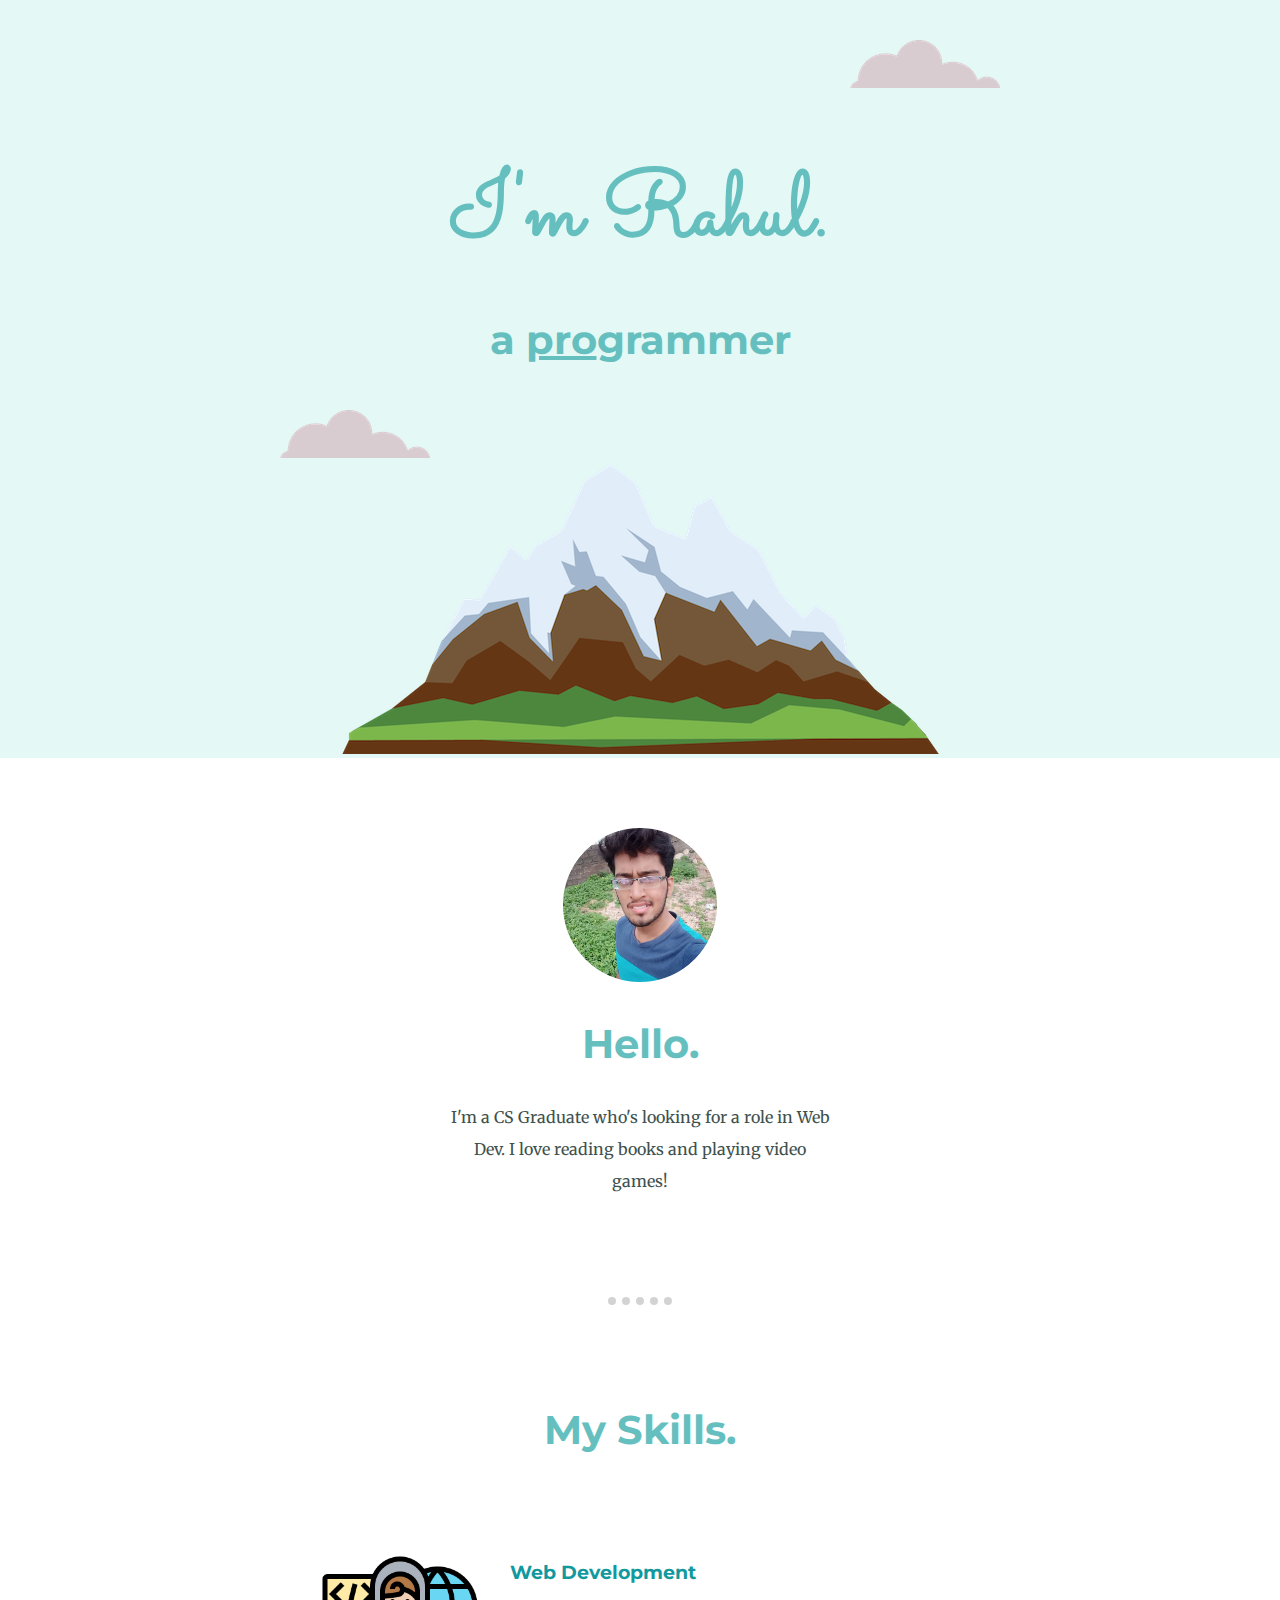
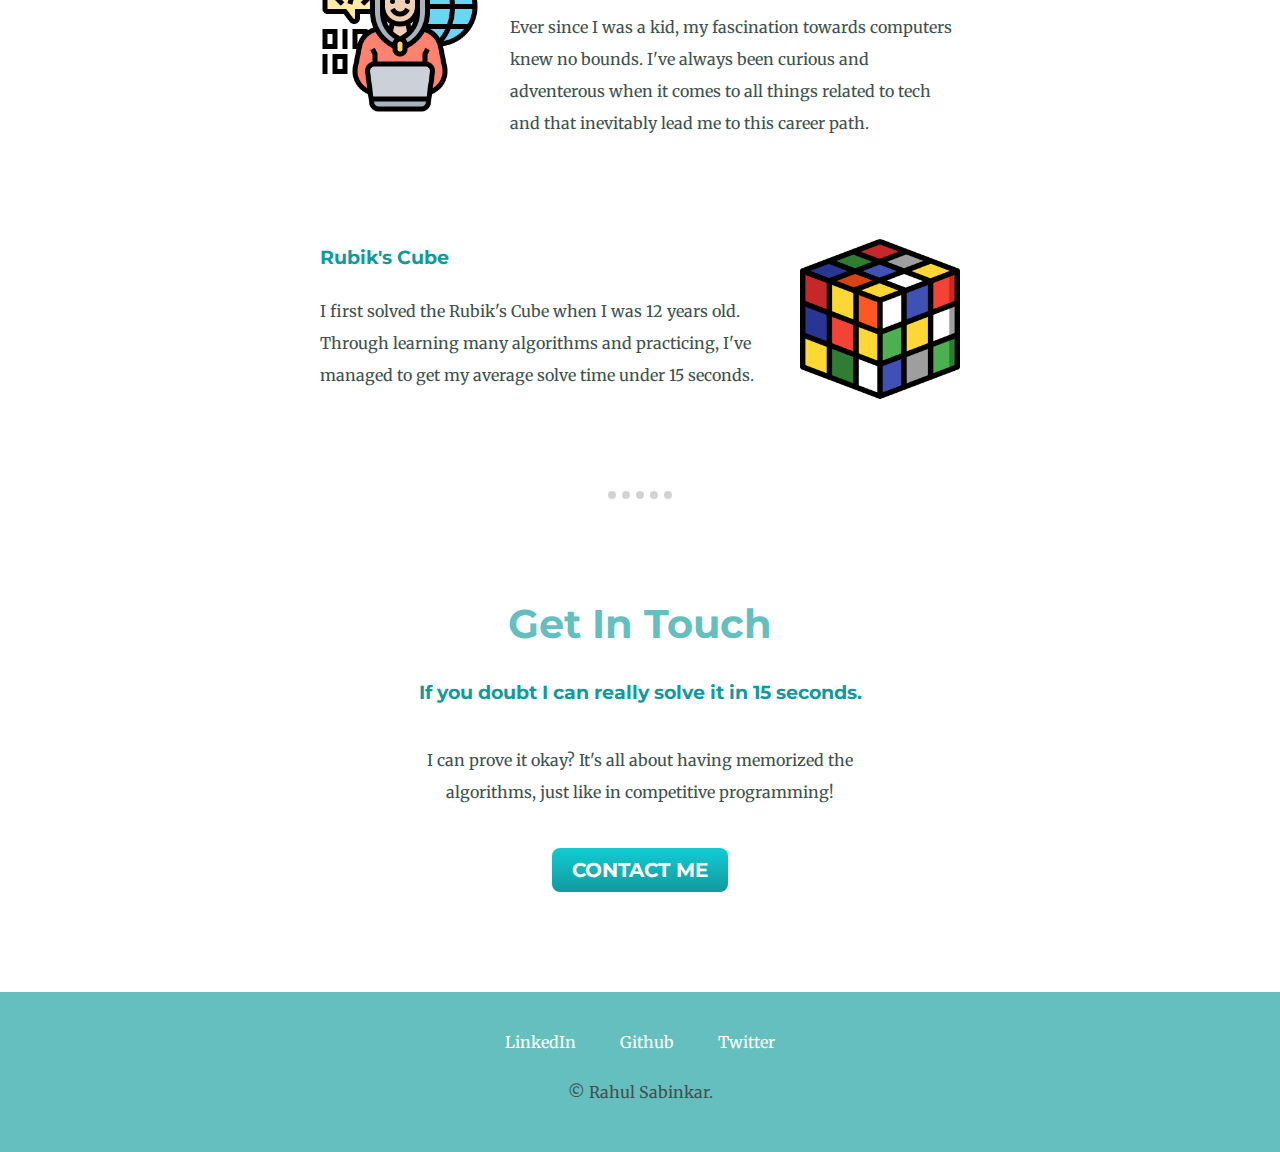
<file: index.html>
<!DOCTYPE html>
<html lang="en" dir="ltr">
  <head>
    <meta charset="utf-8" />
    <meta name="author" content="Rahul Sabinkar" />
    <meta name="description" content="Rahul Sabinkar's Portfolio Site" />
    <meta
      name="keywords"
      content="Portfolio, Resume, CV, Web Developer, Full Stack Web Developer, Front-End Web Developer, Back-End Web Developer"
    />
    <meta name="viewport" content="width=device-width, initial-scale=1.0" />
    <link rel="stylesheet" href="css/styles.css" />
    <link rel="icon" href="favicon.ico" />
    <link rel="preconnect" href="https://fonts.googleapis.com" />
    <link rel="preconnect" href="https://fonts.gstatic.com" crossorigin />
    <link
      href="https://fonts.googleapis.com/css2?family=Merriweather&family=Montserrat&family=Sacramento&display=swap"
      rel="stylesheet"
    />
    <title>Rahul Sabinkar</title>
  </head>
  <body>
    <div class="top-container">
      <img class="cloud-top" src="images/cloud.png" alt="cloud-img" />
      <h1>I'm Rahul.</h1>
      <h2>a <span class="pro">pro</span>grammer</h2>
      <img class="cloud-bottom" src="images/cloud.png" alt="cloud-img" />
      <img src="images/mountain.png" alt="mountain-img" />
    </div>
    <div class="middle-container">
      <div class="profile">
        <img
          class="profile-img"
          src="images/profile.png"
          alt="A profile picture of Rahul Sabinkar"
        />
        <h2>Hello.</h2>
        <p class="bio">
          I'm a CS Graduate who's looking for a role in Web Dev. I love reading
          books and playing video games!
        </p>
      </div>
      <hr />
      <div class="skills">
        <h2>My Skills.</h2>
        <div class="skill-row">
          <img
            class="programmer-img"
            src="images/programing.png"
            alt="A programmer"
          />
          <h3>Web Development</h3>
          <p>
            Ever since I was a kid, my fascination towards computers knew no
            bounds. I've always been curious and adventerous when it comes to
            all things related to tech and that inevitably lead me to this
            career path.
          </p>
        </div>
        <div class="skill-row">
          <img
            class="rubiks-cube-img"
            src="images/rubik.png"
            alt="A Rubik's Cube"
          />
          <h3>Rubik's Cube</h3>
          <p>
            I first solved the Rubik's Cube when I was 12 years old. Through
            learning many algorithms and practicing, I've managed to get my
            average solve time under 15 seconds.
          </p>
        </div>
      </div>
      <hr />
      <div class="contact-me">
        <h2>Get In Touch</h2>
        <h3>If you doubt I can really solve it in 15 seconds.</h3>
        <p class="contact-me-para">
          I can prove it okay? It's all about having memorized the algorithms,
          just like in competitive programming!
        </p>
        <button class="btn">
          <a href="mailto:rahulsabinkar4u@gmail.com">CONTACT ME</a>
        </button>
      </div>
    </div>

    <div class="bottom-container">
      <a class="footer-link" target="_blank" href="https://www.linkedin.com/in/rahulsabinkar"
        >LinkedIn</a>
      <a class="footer-link" target="_blank" href="https://github.com/rahulsabinkar">Github</a>
      <a class="footer-link" target="_blank" href="https://twitter.com/rahulsabinkar">Twitter</a>
      <p class="copyright">© Rahul Sabinkar.</p>
    </div>
  </body>
</html>
</file>
<file: css/styles.css>
body {
  margin: 0;
  text-align: center;
  font-family: 'Merriweather', serif;
  color: #40514E;
}

h1 {
  font-size: 5.625rem;
  margin: 50px auto 0 auto;
  font-family: 'Sacramento', cursive;
  color: #66BFBF;
}

h2 {
  font-family: 'Montserrat', sans-serif;
  font-size: 2.5rem;
  font-weight:700;
  color: #66BFBF;
}

h3 {
  font-family: 'Montserrat', sans-serif;
  color: #11999E;
}

hr {
  border: 0;
  border-top: 8px dotted lightgrey;
  width: 5%;
  margin: 100px auto;
}

a {
  color: white;
  text-decoration: none;
}

.pro {
  text-decoration: underline;
}

.top-container {
  background-color: #E4F9F5;
  position: relative;
  padding-top: 100px;
}

.cloud-top {
  position: absolute;
  right: 280px;
  top: 40px;
}

.cloud-bottom {
  position:absolute;
  left: 280px;
  bottom: 300px;
}

.profile-img {
  padding-top: 70px;
  width: 12%;;
}

.bio {
  width: 30%;
  margin: 0 auto;
  line-height: 2;
}

.middle-container {
}

.programmer-img {
  width: 25%;
  float: left;
  margin-right: 30px;
}

.rubiks-cube-img {
  width: 25%;
  float: right;
  margin-left: 30px;
}

.skill-row {
  width: 50%;
  margin: 100px auto;
  text-align: left;
  line-height: 2;
}

.bottom-container {
  height: 80px;
  background-color: #66BFBF;
  padding: 40px;
}

.footer-link {
  margin: 20px;
}

.copyright {
  margin-top: 30px
}

.contact-me {
  position: relative;
}

.contact-me-para {
  width: 40%;
  margin: 40px auto 0 auto;
  line-height: 2;
}

.btn {
  background: #11cdd4;
  background-image: -webkit-linear-gradient(top, #11cdd4, #11999e);
  background-image: -moz-linear-gradient(top, #11cdd4, #11999e);
  background-image: -ms-linear-gradient(top, #11cdd4, #11999e);
  background-image: -o-linear-gradient(top, #11cdd4, #11999e);
  background-image: linear-gradient(to bottom, #11cdd4, #11999e);
  -webkit-border-radius: 8;
  -moz-border-radius: 8;
  border-radius: 8px;
  /* font-family: Arial; */
  font-family: 'Montserrat', sans-serif;
  font-weight: bold;
  color: #ffffff;
  font-size: 20px;
  padding: 10px 20px 10px 20px;
  text-decoration: none;
  border: 0;
  margin-top: 40px;
  margin-bottom: 100px;
}

.btn:hover {
  background: #30e3cb;
  background-image: -webkit-linear-gradient(top, #30e3cb, #2bc4ad);
  background-image: -moz-linear-gradient(top, #30e3cb, #2bc4ad);
  background-image: -ms-linear-gradient(top, #30e3cb, #2bc4ad);
  background-image: -o-linear-gradient(top, #30e3cb, #2bc4ad);
  background-image: linear-gradient(to bottom, #30e3cb, #2bc4ad);
  text-decoration: none;
}
</file>
